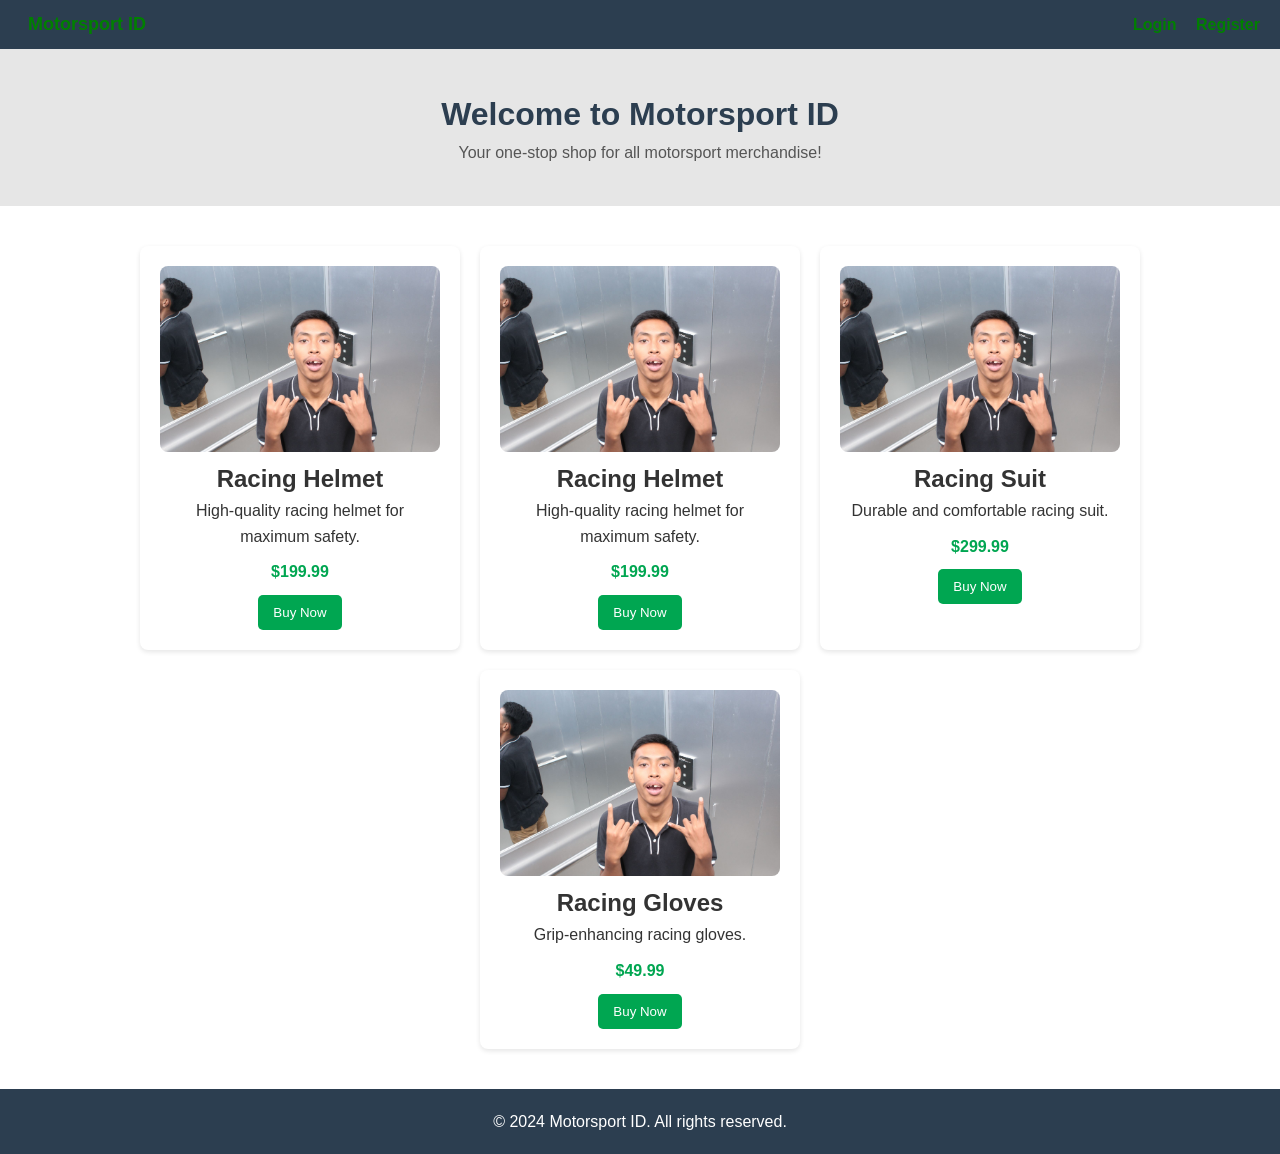
<file: index.html>
<!DOCTYPE html>
<html lang="en">
<head>
    <meta charset="UTF-8">
    <meta name="viewport" content="width=device-width, initial-scale=1.0">
    <title>Motorsport ID</title>
    <link rel="stylesheet" href="style.css">
</head>
<body>
    <nav class="navbar">
        <div class="navbar-left">
            <i class="fas fa-shopping-cart"></i>
                <span>Motorsport ID</span>
        </div>
        <div class="navbar-right">
            <a href="login.html">Login</a>
            <a href="register.html">Register</a>
        </div>
    </nav>

    <header class="header">
        <h1>Welcome to Motorsport ID</h1>
        <p>Your one-stop shop for all motorsport merchandise!</p>
    </header>
    <main class="main-content">
        <section class="products">
            <div class="product-card">
                <img src="dims.jpg" alt="Product 1">
                <h2>Racing Helmet</h2>
                <p>High-quality racing helmet for maximum safety.</p>
                <span class="price">$199.99</span>
                <button class="buy-button">Buy Now</button>
            </div>
            <div class="product-card">
                <img src="dims.jpg" alt="Product 1">
                <h2>Racing Helmet</h2>
                <p>High-quality racing helmet for maximum safety.</p>
                <span class="price">$199.99</span>
                <button class="buy-button">Buy Now</button>
            </div>
            <div class="product-card">
                <img src="dims.jpg" alt="Product 2">
                <h2>Racing Suit</h2>
                <p>Durable and comfortable racing suit.</p>
                <span class="price">$299.99</span>
                <button class="buy-button">Buy Now</button>
            </div>
            <div class="product-card">
                <img src="dims.jpg" alt="Product 3">
                <h2>Racing Gloves</h2>
                <p>Grip-enhancing racing gloves.</p>
                <span class="price">$49.99</span>
                <button class="buy-button">Buy Now</button>
            </div>
        </section>
    </main>
    <footer class="footer">
        <p>&copy; 2024 Motorsport ID. All rights reserved.</p>
    </footer>
</body>
</html>
</file>
<file: style.css>
* {
  box-sizing: border-box;
  margin: 0;
  padding: 0;
  font-family: "Poppins", sans-serif;
  text-decoration: none;
}

body {
  background-color: #fff;
  color: #333;
  line-height: 1.6;
}

.navbar {
  display: flex;
  justify-content: space-between;
  align-items: center;
  background-color: #2c3e50;
  padding: 10px 20px;
}

.navbar-left {
  display: flex;
  align-items: center;
  gap: 8px;
}

.navbar-left i {
  font-size: 20px;
  color: gray;
}

.navbar-left span {
  font-weight: bold;
  color: #008000;
  font-size: 18px;
}

.navbar-right a {
  text-decoration: none;
  color: #008000;
  font-weight: bold;
  margin-left: 15px;
}

.navbar-right a:hover {
  text-decoration: underline;
}

.header {
  text-align: center;
  background-color: #e6e6e6;
  padding: 40px 20px;
}

.header h1 {
  margin: 0;
  color: #2c3e50;
}

.header p {
  color: #555;
}

.main-content {
  padding: 40px 20px;
  display: flex;
  justify-content: center;
}

.products {
  display: flex;
  flex-wrap: wrap;
  gap: 20px;
  justify-content: center;
}

.product-card {
  background-color: white;
  border-radius: 8px;
  box-shadow: 0 2px 5px rgba(0, 0, 0, 0.1);
  width: 320px;
  text-align: center;
  padding: 20px;
  transition: transform 0.2s;
}

.product-card:hover {
  transform: translateY(-5px);
}

.product-card img {
  width: 100%;
  border-radius: 8px;
}

.price {
  color: #00a651;
  font-weight: bold;
  display: block;
  margin: 10px 0;
}

.buy-button {
  background-color: #00a651;
  color: white;
  border: none;
  padding: 10px 15px;
  border-radius: 5px;
  cursor: pointer;
}

.buy-button:hover {
  background-color: #008c44;
}

.login-container {
  display: flex;
  justify-content: center;
  align-items: center;
  height: 80vh;
}

.login-box {
  background-color: white;
  padding: 40px;
  border-radius: 10px;
  box-shadow: 0 2px 8px rgba(0, 0, 0, 0.1);
  width: 350px;
  text-align: center;
}

.login-box h2 {
  margin-bottom: 20px;
  color: #2c3e50;
}

.login-box input {
  width: 100%;
  padding: 10px;
  margin: 10px 0;
  border: 1px solid #ccc;
  border-radius: 5px;
  font-size: 14px;
}

.login-box button {
  width: 100%;
  background-color: #00a651;
  color: white;
  border: none;
  padding: 10px;
  border-radius: 5px;
  cursor: pointer;
  font-size: 16px;
  margin-top: 10px;
}

.login-box button:hover {
  background-color: #008c44;
}

.login-box p {
  margin-top: 15px;
  font-size: 14px;
}

.login-box a {
  color: #00a651;
  text-decoration: none;
  font-weight: bold;
}

.login-box a:hover {
  text-decoration: underline;
}

.register-container {
  display: flex;
  justify-content: center;
  align-items: center;
  height: 80vh;
}

.register-box {
  background-color: white;
  padding: 40px;
  border-radius: 10px;
  box-shadow: 0 2px 8px rgba(0, 0, 0, 0.1);
  width: 350px;
  text-align: center;
}

.register-box h2 {
  margin-bottom: 20px;
  color: #2c3e50;
}

.register-box input {
  width: 100%;
  padding: 10px;
  margin: 10px 0;
  border: 1px solid #ccc;
  border-radius: 5px;
  font-size: 14px;
}

.register-box button {
  width: 100%;
  background-color: #00a651;
  color: white;
  border: none;
  padding: 10px;
  border-radius: 5px;
  cursor: pointer;
  font-size: 16px;
  margin-top: 10px;
}

.register-box button:hover {
  background-color: #008c44;
}

.register-box p {
  margin-top: 15px;
  font-size: 14px;
}

.register-box a {
  color: #00a651;
  text-decoration: none;
  font-weight: bold;
}

.register-box a:hover {
  text-decoration: underline;
}

.footer {
  text-align: center;
  padding: 20px;
  background-color: #2c3e50;
  color: white;
}
</file>
